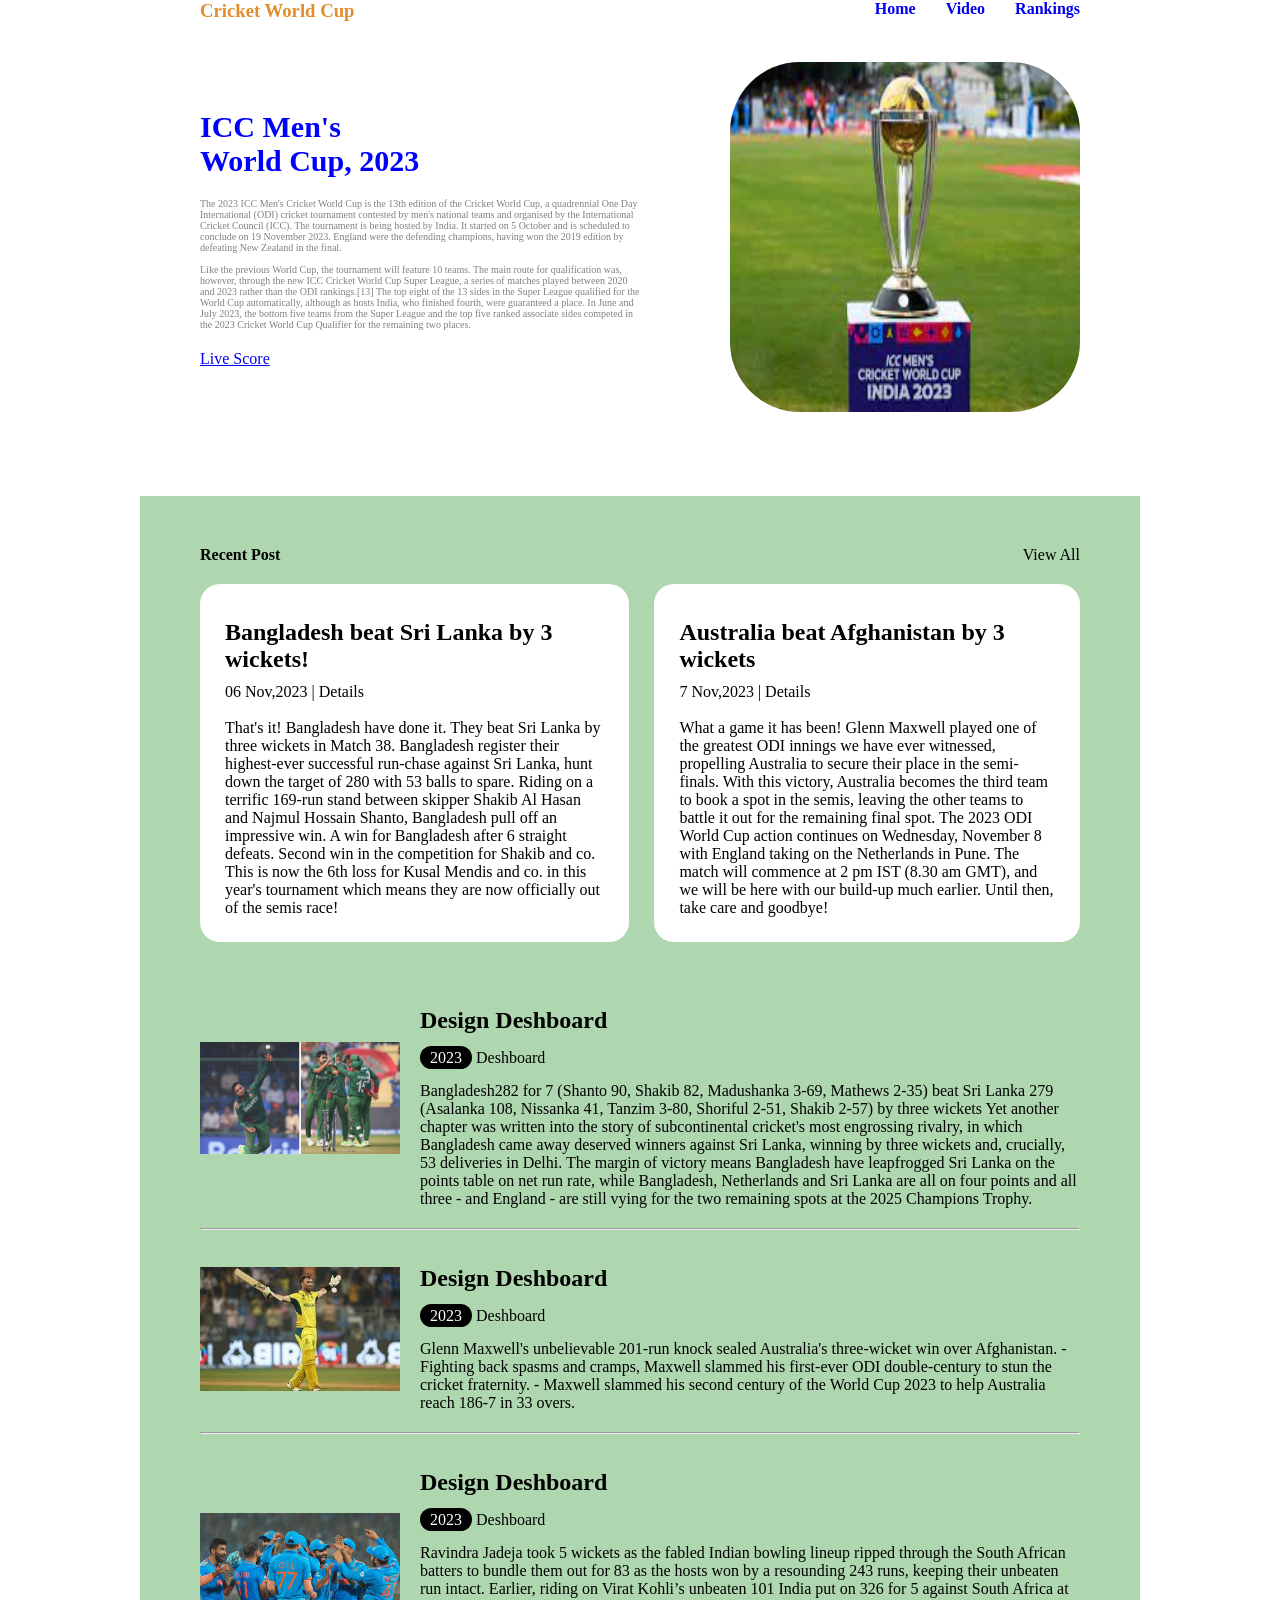
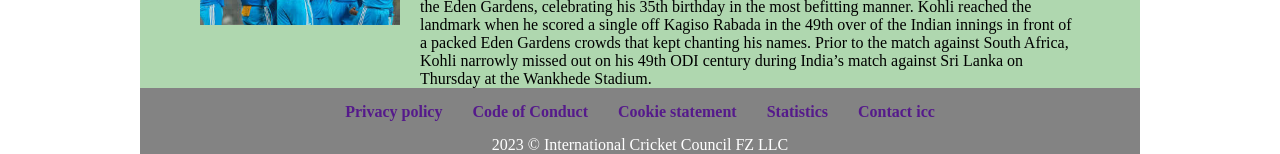
<file: index.html>
<!DOCTYPE html>
<html lang="en">
<head>
    <meta charset="UTF-8">
    <meta name="viewport" content="width=, initial-scale=1.0">
    <title>My-Portfolio</title>
    <link rel="stylesheet" href="./style_n.css">
    <link rel="stylesheet" href="./resp.css">
</head>
<body>
    <!--this is header section-->

        <header class="global-p">
            <section >
                <!-- nav start -->
                <nav>
                   <div class="logo">
                       <h1><span id="logoid">Cricket World Cup</span></h1>
                   </div> 
                   <div>
                     <ul>
                        <a target="_blank" href="https://www.icc-cricket.com/homepage">
                            <li>Home</li>
                        </a>
                        <a target="_blank" href="https://www.icc-cricket.com/video">
                            <li>Video</li>
                        </a>
                        <a target="_blank" href="https://www.icc-cricket.com/rankings/mens/player-rankings/t20i">
                            <li>Rankings</li>
                        </a>
                     </ul>
                   </div>
                </nav>
           
                <!-- navend -->
    
                <!-- banner start -->
                <section class="banner-container">
                    <div class="banner-tital">
                       <h1 id="b-title">ICC Men's<br/> World Cup, 2023</h1> 
                       <p id="des">The 2023 ICC Men's Cricket World Cup is the 13th edition of the Cricket World Cup, a quadrennial One Day International (ODI) cricket tournament contested by men's national teams and organised by the International Cricket Council (ICC). The tournament is being hosted by India. It started on 5 October and is scheduled to conclude on 19 November 2023. England were the defending champions, having won the 2019 edition by defeating New Zealand in the final.<br/><br/>Like the previous World Cup, the tournament will feature 10 teams. The main route for qualification was, however, through the new ICC Cricket World Cup Super League, a series of matches played between 2020 and 2023 rather than the ODI rankings.[13] The top eight of the 13 sides in the Super League qualified for the World Cup automatically, although as hosts India, who finished fourth, were guaranteed a place. In June and July 2023, the bottom five teams from the Super League and the top five ranked associate sides competed in the 2023 Cricket World Cup Qualifier for the remaining two places.</p> 
                       
                      <a target="_blank" href="https://www.cricbuzz.com/">Live Score </a>
                    </div>
     
                    <div class="banner-img">
                        <img src="./icc.jpg" height="350px" width="350px">
    
                    </div>
    
                
                </section>
                <!-- banner end -->
    
                
    
            </section>
        </header>
   
    <!-- start main part -->
    <main>
       <section class="main-section ">
          
        <!-- start recent-container -->
          <div class="recent-container global-p">

              <div class="recent-post-title-container">

                 <h4>Recent Post</h4>
                 <p>View All</p>
              </div>

              <div class="post-container">
                  <div class="post-one">
                     <h1 class="post-des">Bangladesh beat Sri Lanka by 3 wickets!</h1>
                     <p>06 Nov,2023 | Details</p>
                     <br/>
                     <p>That's it! Bangladesh have done it. They beat Sri Lanka by three wickets in Match 38. Bangladesh register their highest-ever successful run-chase against Sri Lanka, hunt down the target of 280 with 53 balls to spare. Riding on a terrific 169-run stand between skipper Shakib Al Hasan and Najmul Hossain Shanto, Bangladesh pull off an impressive win. A win for Bangladesh after 6 straight defeats. Second win in the competition for Shakib and co. This is now the 6th loss for Kusal Mendis and co. in this year's tournament which means they are now officially out of the semis race!</p>
                 </div>
                 <div class="post-tow">
                     <h1 class="post-des">Australia beat Afghanistan by 3 wickets</h1>
                     <p>7 Nov,2023 | Details</p>
                     <br/>
                     <p>What a game it has been! Glenn Maxwell played one of the greatest ODI innings we have ever witnessed, propelling Australia to secure their place in the semi-finals. With this victory, Australia becomes the third team to book a spot in the semis, leaving the other teams to battle it out for the remaining final spot. The 2023 ODI World Cup action continues on Wednesday, November 8 with England taking on the Netherlands in Pune. The match will commence at 2 pm IST (8.30 am GMT), and we will be here with our build-up much earlier. Until then, take care and goodbye!</p>
                 </div>
              </div>
          </div> 

         <!-- end recent-container -->

         <div class="feature-container global-p">
            <div class="feature-items">
                <div class="f-one">
                    <div>
                      <img src="./ban_win.jpg" width="200px">
                    </div>
                   <!-- dhfjsd  -->
                    <div class="f-title-container">
                       <h1 style="margin-top: 15px; margin-bottom: 15px;">Design Deshboard</h1>
    
                       <div class="data-cointainer">
                          <span style="background-color: black; color: white;padding: 3px 10px; margin: right 10px; border-radius: 15px;">2023</span>
                          <span>Deshboard</span>
    
                          <p style="padding-top: 15px;">Bangladesh282 for 7 (Shanto 90, Shakib 82, Madushanka 3-69, Mathews 2-35) beat Sri Lanka 279 (Asalanka 108, Nissanka 41, Tanzim 3-80, Shoriful 2-51, Shakib 2-57) by three wickets

                            Yet another chapter was written into the story of subcontinental cricket's most engrossing rivalry, in which Bangladesh came away deserved winners against Sri Lanka, winning by three wickets and, crucially, 53 deliveries in Delhi. The margin of victory means Bangladesh have leapfrogged Sri Lanka on the points table on net run rate, while Bangladesh, Netherlands and Sri Lanka are all on four points and all three - and England - are still vying for the two remaining spots at the 2025 Champions Trophy.</p>
    
                       </div>
                    </div>
    
                </div>
                <hr>
                <div class="f-one">
                    <div>
                      <img src="./aus_win.jpg" width="200px">
                    </div>
                    
                    <div class="f-title-container">
                       <h1 style="margin-top: 15px; margin-bottom: 15px;">Design Deshboard</h1>
    
                       <div class="data-cointainer">
                          <span style="background-color: black; color: white;padding: 3px 10px; margin: right 10px; border-radius: 15px;">2023</span>
                          <span>Deshboard</span>
    
                          <p style="padding-top: 15px;">Glenn Maxwell's unbelievable 201-run knock sealed Australia's three-wicket win over Afghanistan. - Fighting back spasms and cramps, Maxwell slammed his first-ever ODI double-century to stun the cricket fraternity. - Maxwell slammed his second century of the World Cup 2023 to help Australia reach 186-7 in 33 overs.</p>
    
                       </div>
                    </div>
    
                </div>
                <hr>
                <div class="f-one">
                    <div>
                      <img src="./ind.jpg" width="200px">
                    </div>
                    
                    <div class="f-title-container">
                       <h1 style="margin-top: 15px; margin-bottom: 15px;">Design Deshboard</h1>
    
                       <div class="data-cointainer">
                          <span style="background-color: black; color: white;padding: 3px 10px; margin: right 10px; border-radius: 15px;">2023</span>
                          <span>Deshboard</span>
    
                          <p style="padding-top: 15px;">Ravindra Jadeja took 5 wickets as the fabled Indian bowling lineup ripped through the South African batters to bundle them out for 83 as the hosts won by a resounding 243 runs, keeping their unbeaten run intact.

                            Earlier, riding on Virat Kohli’s unbeaten 101 India put on 326 for 5 against South Africa at the Eden Gardens, celebrating his 35th birthday in the most befitting manner. Kohli reached the landmark when he scored a single off Kagiso Rabada in the 49th over of the Indian innings in front of a packed Eden Gardens crowds that kept chanting his names. Prior to the match against South Africa, Kohli narrowly missed out on his 49th ODI century during India’s match against Sri Lanka on Thursday at the Wankhede Stadium.</p>
    
                       </div>
                    </div>
    
                </div>
            </div>
           
            
         </div>
          
       </section>  
    </main>

<!-- end main -->


 </body>


 <footer>
    <div class="footer">
        
        <div class="cont">
          <ul>
              <a target="_blank" href="">
                 <li>Privacy policy</li>
              </a>
              <a target="_blank" href="">
                 <li>Code of Conduct</li>
              </a>
              <a target="_blank" href="">
                  <li>Cookie statement</li>
              </a>
               <a target="_blank" href="">
                  <li>Statistics</li>
              </a>
              <a target="_blank" href="">
                  <li>Contact icc</li>
              </a>
          </ul>
        </div>
        <div class="icc">
            <p>2023 © International Cricket Council FZ LLC</p>
        </div>
  </div>
 </footer>
</html>
</file>
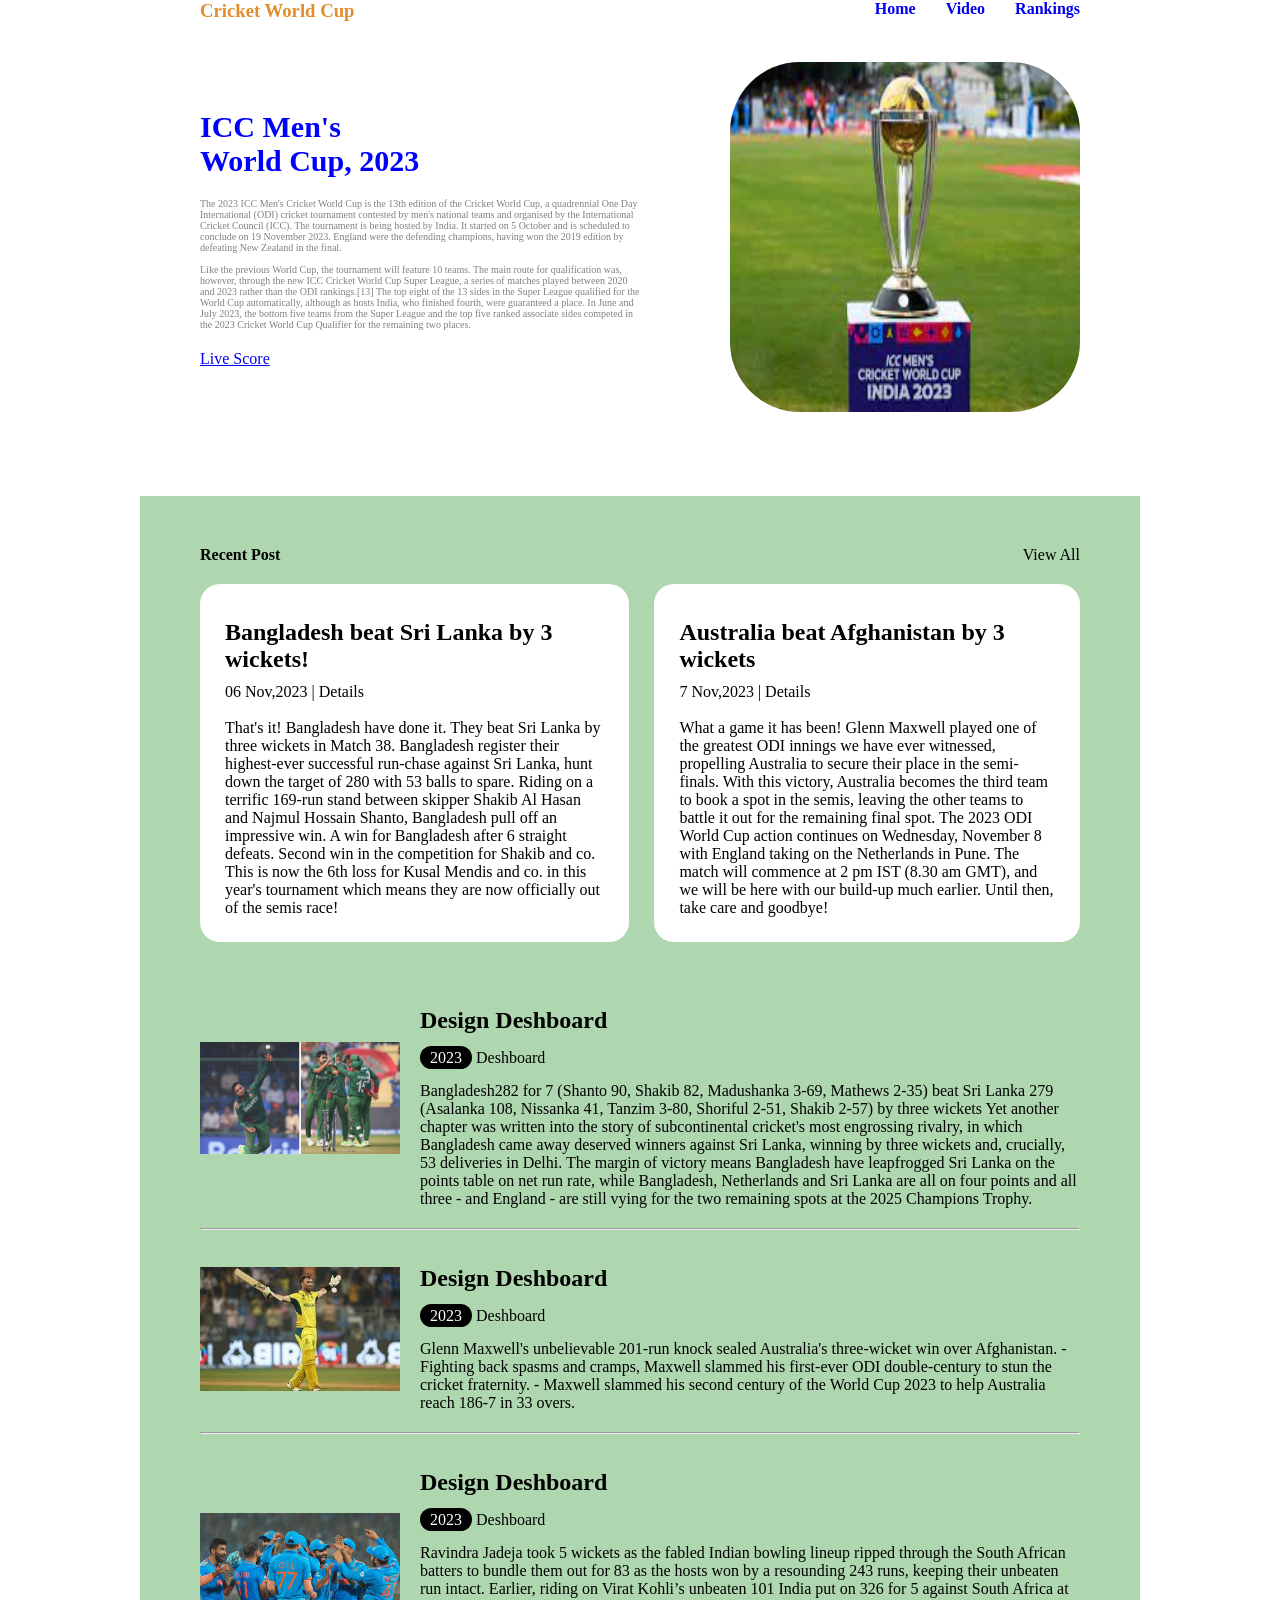
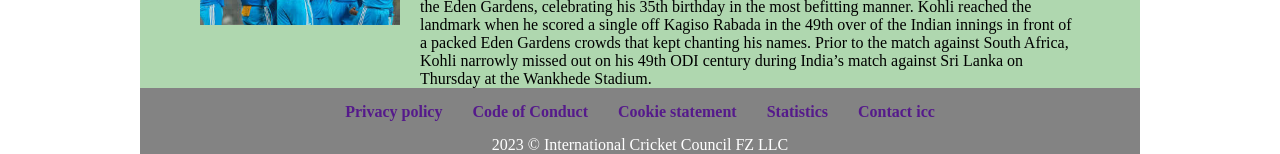
<file: index_7.html>
<!DOCTYPE html>
<html lang="en">
<head>
    <meta charset="UTF-8">
    <meta name="viewport" content="width=, initial-scale=1.0">
    <title>My-Portfolio</title>
    <link rel="stylesheet" href="style_n.css">
    <link rel="stylesheet" href="resp.css">
</head>
<body>
    <!--this is header section-->

        <header class="global-p">
            <section >
                <!-- nav start -->
                <nav>
                   <div class="logo">
                       <h1><span id="logoid">Cricket World Cup</span></h1>
                   </div> 
                   <div>
                     <ul>
                        <a target="_blank" href="https://www.icc-cricket.com/homepage">
                            <li>Home</li>
                        </a>
                        <a target="_blank" href="https://www.icc-cricket.com/video">
                            <li>Video</li>
                        </a>
                        <a target="_blank" href="https://www.icc-cricket.com/rankings/mens/player-rankings/t20i">
                            <li>Rankings</li>
                        </a>
                     </ul>
                   </div>
                </nav>
           
                <!-- navend -->
    
                <!-- banner start -->
                <section class="banner-container">
                    <div class="banner-tital">
                       <h1 id="b-title">ICC Men's<br/> World Cup, 2023</h1> 
                       <p id="des">The 2023 ICC Men's Cricket World Cup is the 13th edition of the Cricket World Cup, a quadrennial One Day International (ODI) cricket tournament contested by men's national teams and organised by the International Cricket Council (ICC). The tournament is being hosted by India. It started on 5 October and is scheduled to conclude on 19 November 2023. England were the defending champions, having won the 2019 edition by defeating New Zealand in the final.<br/><br/>Like the previous World Cup, the tournament will feature 10 teams. The main route for qualification was, however, through the new ICC Cricket World Cup Super League, a series of matches played between 2020 and 2023 rather than the ODI rankings.[13] The top eight of the 13 sides in the Super League qualified for the World Cup automatically, although as hosts India, who finished fourth, were guaranteed a place. In June and July 2023, the bottom five teams from the Super League and the top five ranked associate sides competed in the 2023 Cricket World Cup Qualifier for the remaining two places.</p> 
                       
                      <a target="_blank" href="https://www.cricbuzz.com/">Live Score </a>
                    </div>
     
                    <div class="banner-img">
                        <img src="icc.jpg" height="350px" width="350px">
    
                    </div>
    
                
                </section>
                <!-- banner end -->
    
                
    
            </section>
        </header>
   
    <!-- start main part -->
    <main>
       <section class="main-section ">
          
        <!-- start recent-container -->
          <div class="recent-container global-p">

              <div class="recent-post-title-container">

                 <h4>Recent Post</h4>
                 <p>View All</p>
              </div>

              <div class="post-container">
                  <div class="post-one">
                     <h1 class="post-des">Bangladesh beat Sri Lanka by 3 wickets!</h1>
                     <p>06 Nov,2023 | Details</p>
                     <br/>
                     <p>That's it! Bangladesh have done it. They beat Sri Lanka by three wickets in Match 38. Bangladesh register their highest-ever successful run-chase against Sri Lanka, hunt down the target of 280 with 53 balls to spare. Riding on a terrific 169-run stand between skipper Shakib Al Hasan and Najmul Hossain Shanto, Bangladesh pull off an impressive win. A win for Bangladesh after 6 straight defeats. Second win in the competition for Shakib and co. This is now the 6th loss for Kusal Mendis and co. in this year's tournament which means they are now officially out of the semis race!</p>
                 </div>
                 <div class="post-tow">
                     <h1 class="post-des">Australia beat Afghanistan by 3 wickets</h1>
                     <p>7 Nov,2023 | Details</p>
                     <br/>
                     <p>What a game it has been! Glenn Maxwell played one of the greatest ODI innings we have ever witnessed, propelling Australia to secure their place in the semi-finals. With this victory, Australia becomes the third team to book a spot in the semis, leaving the other teams to battle it out for the remaining final spot. The 2023 ODI World Cup action continues on Wednesday, November 8 with England taking on the Netherlands in Pune. The match will commence at 2 pm IST (8.30 am GMT), and we will be here with our build-up much earlier. Until then, take care and goodbye!</p>
                 </div>
              </div>
          </div> 

         <!-- end recent-container -->

         <div class="feature-container global-p">
            <div class="feature-items">
                <div class="f-one">
                    <div>
                      <img src="ban_win.jpg" width="200px">
                    </div>
                   <!-- dhfjsd  -->
                    <div class="f-title-container">
                       <h1 style="margin-top: 15px; margin-bottom: 15px;">Design Deshboard</h1>
    
                       <div class="data-cointainer">
                          <span style="background-color: black; color: white;padding: 3px 10px; margin: right 10px; border-radius: 15px;">2023</span>
                          <span>Deshboard</span>
    
                          <p style="padding-top: 15px;">Bangladesh282 for 7 (Shanto 90, Shakib 82, Madushanka 3-69, Mathews 2-35) beat Sri Lanka 279 (Asalanka 108, Nissanka 41, Tanzim 3-80, Shoriful 2-51, Shakib 2-57) by three wickets

                            Yet another chapter was written into the story of subcontinental cricket's most engrossing rivalry, in which Bangladesh came away deserved winners against Sri Lanka, winning by three wickets and, crucially, 53 deliveries in Delhi. The margin of victory means Bangladesh have leapfrogged Sri Lanka on the points table on net run rate, while Bangladesh, Netherlands and Sri Lanka are all on four points and all three - and England - are still vying for the two remaining spots at the 2025 Champions Trophy.</p>
    
                       </div>
                    </div>
    
                </div>
                <hr>
                <div class="f-one">
                    <div>
                      <img src="aus_win.jpg" width="200px">
                    </div>
                    
                    <div class="f-title-container">
                       <h1 style="margin-top: 15px; margin-bottom: 15px;">Design Deshboard</h1>
    
                       <div class="data-cointainer">
                          <span style="background-color: black; color: white;padding: 3px 10px; margin: right 10px; border-radius: 15px;">2023</span>
                          <span>Deshboard</span>
    
                          <p style="padding-top: 15px;">Glenn Maxwell's unbelievable 201-run knock sealed Australia's three-wicket win over Afghanistan. - Fighting back spasms and cramps, Maxwell slammed his first-ever ODI double-century to stun the cricket fraternity. - Maxwell slammed his second century of the World Cup 2023 to help Australia reach 186-7 in 33 overs.</p>
    
                       </div>
                    </div>
    
                </div>
                <hr>
                <div class="f-one">
                    <div>
                      <img src="ind.jpg" width="200px">
                    </div>
                    
                    <div class="f-title-container">
                       <h1 style="margin-top: 15px; margin-bottom: 15px;">Design Deshboard</h1>
    
                       <div class="data-cointainer">
                          <span style="background-color: black; color: white;padding: 3px 10px; margin: right 10px; border-radius: 15px;">2023</span>
                          <span>Deshboard</span>
    
                          <p style="padding-top: 15px;">Ravindra Jadeja took 5 wickets as the fabled Indian bowling lineup ripped through the South African batters to bundle them out for 83 as the hosts won by a resounding 243 runs, keeping their unbeaten run intact.

                            Earlier, riding on Virat Kohli’s unbeaten 101 India put on 326 for 5 against South Africa at the Eden Gardens, celebrating his 35th birthday in the most befitting manner. Kohli reached the landmark when he scored a single off Kagiso Rabada in the 49th over of the Indian innings in front of a packed Eden Gardens crowds that kept chanting his names. Prior to the match against South Africa, Kohli narrowly missed out on his 49th ODI century during India’s match against Sri Lanka on Thursday at the Wankhede Stadium.</p>
    
                       </div>
                    </div>
    
                </div>
            </div>
           
            
         </div>
          
       </section>  
    </main>

<!-- end main -->


 </body>


 <footer>
    <div class="footer">
        
        <div class="cont">
          <ul>
              <a target="_blank" href="">
                 <li>Privacy policy</li>
              </a>
              <a target="_blank" href="">
                 <li>Code of Conduct</li>
              </a>
              <a target="_blank" href="">
                  <li>Cookie statement</li>
              </a>
               <a target="_blank" href="">
                  <li>Statistics</li>
              </a>
              <a target="_blank" href="">
                  <li>Contact icc</li>
              </a>
          </ul>
        </div>
        <div class="icc">
            <p>2023 © International Cricket Council FZ LLC</p>
        </div>
  </div>
 </footer>
</html>
</file>
<file: style_n.css>
*{

    padding: 0%;
    margin: 0%;
}

body{
    padding: 0%;
    margin: 0%;
    max-width: 1000px;
    margin: 0% auto;

}
.global-p{
    padding: 0% 60px;
      
}

  /* nav start */
 nav{
    
    display: flex;
    /* padding-top: 20px; */
    justify-content: space-between;
    
 }
 #logoid{
    color: rgb(226, 141, 43);
 }
 ul{
    display: flex;
    flex-direction: row;
    gap: 30px;
    list-style: none;
   
 }
ul a{
   text-decoration: none;
   font-weight: bold;
}
ul a:hover{
   color: blue;
   background-color: greenyellow;
}
   /* nav end */

  
.banner-container{
    display: flex;
    margin-top:40px ;
    justify-content: space-between;
    align-items:center;
    /* banner start */ 
}
.banner-tital{
    width: 50%;
}

.banner-img img{
    border-radius:20%; 
} 

#b-title{
    color: blue;
    font-size: 30px;
    padding-bottom: 20px;
}
#des{
    color:gray;
    font-size: 10px;
    padding-bottom: 20px;
}
.resume-button{
    padding: 10px 30px;
    color: white;
    background-color: rgb(226, 208, 43);
}
.resume-button:hover{
    background-color: rgb(43, 226, 43);
}
 
/* banner end */

/* main start */
.main-section
{
   background-color: rgba(0, 128, 0, 0.315); 
   margin-top: 80px;
}
.recent-post-title-container
{
    display: flex;
    justify-content: space-between;
    align-items: center;
    padding-bottom: 20px;
   
}

.recent-container{
    padding: 50px 60px;
}

.post-container{
    display: flex;
    gap: 25px;

}
.post-one{
    background-color: white;
    padding: 25px;
    border-radius:20px ;
}
.post-tow{
    background-color: white;
    padding: 25px;
    border-radius:20px ;
}
.post-des{
    padding-top: 10px;
    padding-bottom: 10px;
}
.feature-items{
    display: flex;
    flex-direction: column;
    gap: 20px;
}
.f-one{
    display: flex;
    justify-content: space-between;
    align-items: center;
   gap: 20px;
}

/* footer  */
.cont
{
    padding-top: 15px;
    background-color: rgba(0, 0, 0, 0.486);
    color: white;
    display: flex;
    justify-content: center;
}
.icc{
    padding-top: 15px;
    background-color: rgba(0, 0, 0, 0.486);
    color: white;
    display: flex;
    justify-content: center;
}
</file>
<file: resp.css>
/* nav start    */
@media only screen and (min-width: 0px) and (max-width: 600px) {
    nav{
        display: flex;
        flex-direction: column;
        justify-content: space-between;
        align-items: center;

    }
    /* nav end */

    /* banner start */
    .banner-container{
        display: flex;
        flex-direction: column-reverse;
        margin-top:40px ;
        justify-content: space-around;
        
    }
    .banner-tital{
        width: 100%;
        text-align: center;
    }
    
    .banner-img  {
       
        width: 100%;
        height: 100%;
        display: flex;
        justify-content: center;    
        /* border-radius: 50%; */
        /* overflow: hidden;
        background-color: rgb(216, 136, 112); */
          
    }
     /* banner end */ 

/* main start  */
.post-container{
    display: flex;
    flex-direction: column;
}
/* main end */

.f-one{
    display: flex;
    flex-direction: column;
   gap: 20px;
}
}
</file>
